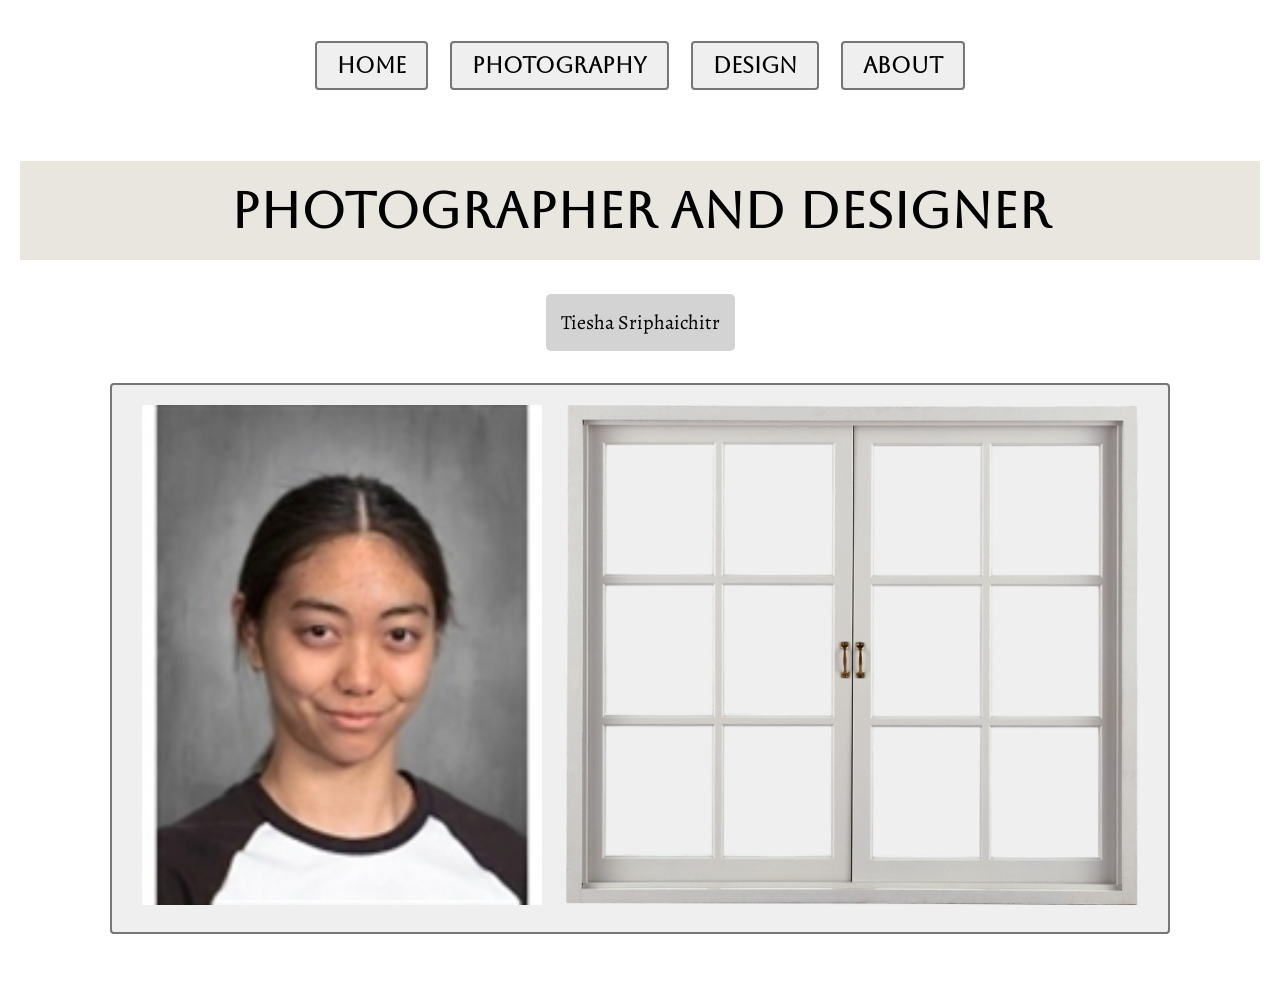
<file: about.html>
<!DOCTYPE html>
<html>
<head>
<link rel="stylesheet" href="style.css">
<title>Tiesha Studios</title>
</head>
<body>

<table class="nav-table">
  <tr>
    <th><a href="index.html" class="nav-button">HOME</a></th>
    <th><a href="photo.html" class="nav-button">PHOTOGRAPHY</a></th>
    <th><a href="design.html" class="nav-button">DESIGN</a></th>
    <th><a href="about.html" class="nav-button">ABOUT</a></th>
  </tr>
</table>


<h1>Photographer and Designer</h1>
<p>Tiesha Sriphaichitr</p>

<table class="image-gallery">
  <tr>
    <td>
      <img src="tieshaphotoid.jpg" alt="Portrait of Photographer Tiesha Sriphaichitr" width="240" height="300">
      <img src="about1.png" alt="Image of White Window" width="600" height="700">
    </td>
  </tr>
</table>

</body>
</html>
</file>
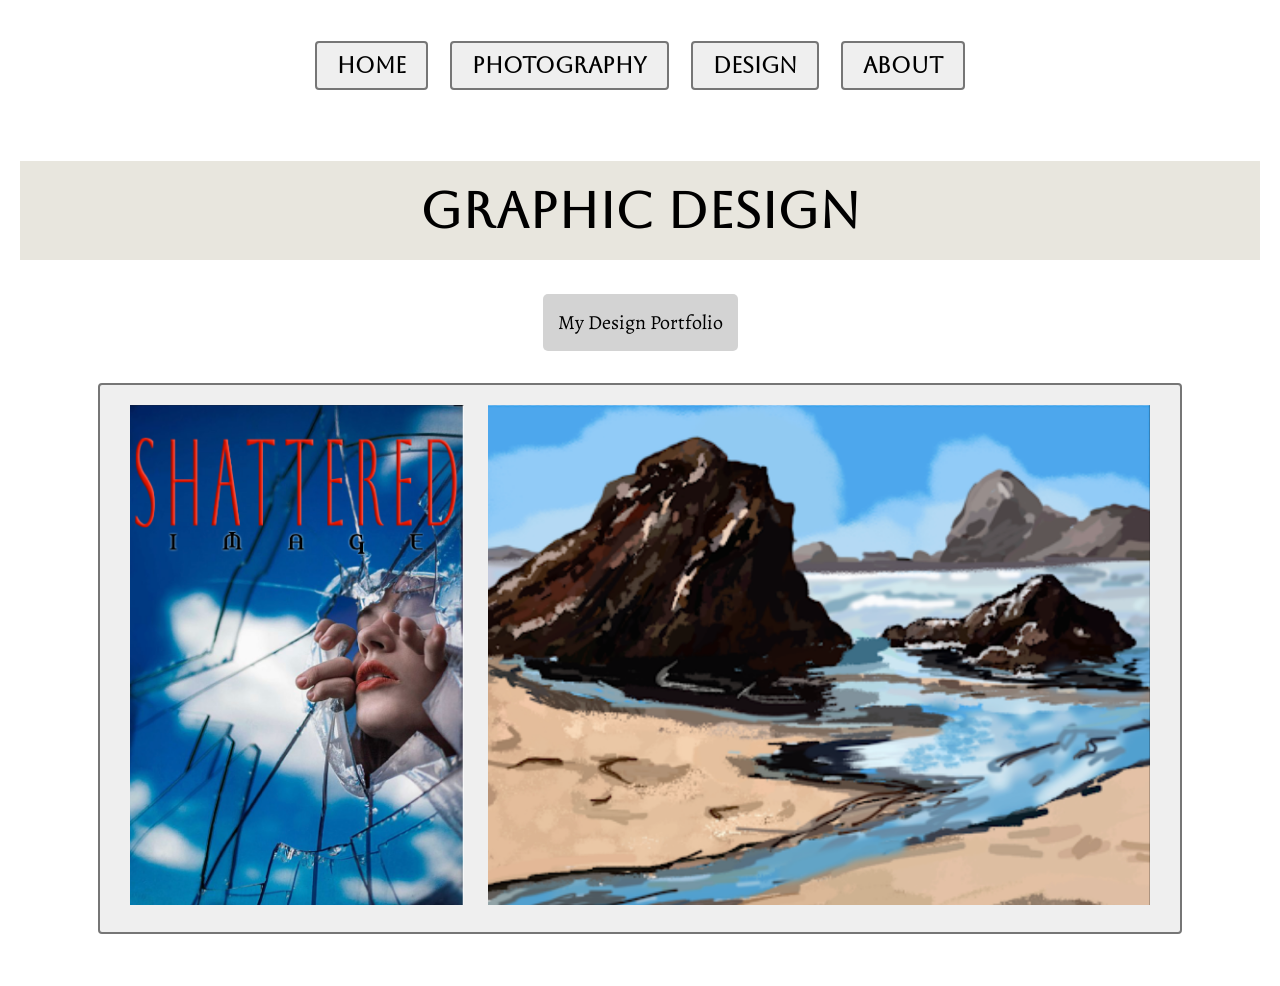
<file: design.html>
<!DOCTYPE html>
<html>
<head>
<link rel="stylesheet" href="style.css">
<title>Tiesha Studios</title>
</head>
<body>

<table class="nav-table">
  <tr>
    <th><a href="index.html" class="nav-button">HOME</a></th>
    <th><a href="photo.html" class="nav-button">PHOTOGRAPHY</a></th>
    <th><a href="design.html" class="nav-button">DESIGN</a></th>
    <th><a href="about.html" class="nav-button">ABOUT</a></th>
  </tr>
</table>

<h1>Graphic Design</h1>
<p>My Design Portfolio</p>

<table class="image-gallery">
  <tr>
    <td>
      <img src="design1.png" alt="Shattered Image">
      <img src="design2.png" alt="Tranquil River and Sea">
    </td>
  </tr>
</table>

</body>
</html>
</file>
<file: style.css>
@import url('https://fonts.googleapis.com/css?family=Aboreto');
@import url('https://fonts.googleapis.com/css?family=Alegreya');

body {
    font-family: 'Alegreya', serif; 
    font-size: 20px;
    margin: 0;
    padding: 20px;
}

/* NAVIGATION */
.nav-table {
    margin-left: auto;
    margin-right: auto;
    margin-bottom: 50px;
    border-spacing: 20px;
}

.nav-button {
    font-family: 'Aboreto', cursive; 
    font-size: 22px;
    text-decoration: none !important;
    border: 2px solid #767676 !important;
    display: inline-block !important;
    padding: 10px 20px !important;
    background-color: #efefef !important;
    color: black !important;
    border-radius: 4px;
}

/* TEXT */
h1, p { text-align: center; }
h1 {
    font-family: 'Aboreto', cursive;
    background-color: #e8e6de;
    font-size: 50px;
    padding: 20px;
}
p {
    background-color: lightgrey;
    padding: 15px;
    width: fit-content;
    margin: 10px auto;
    border-radius: 5px;
}

/* GALLERY (Photo & Design Pages) */
.image-gallery {
    margin: 30px auto;
}
.image-gallery td {
    border: 2px solid #767676; 
    background-color: #efefef; 
    padding: 20px;
    border-radius: 4px;
    text-align: center;
}
.image-gallery img {
    display: inline-block;
    height: 500px; 
    width: auto;   
    margin: 0 10px;
}

/* HOME PAGE PORTRAIT */
.main-portrait {
    display: block;
    margin: 40px auto;
    height: 400px;
    width: auto;
}
</file>
